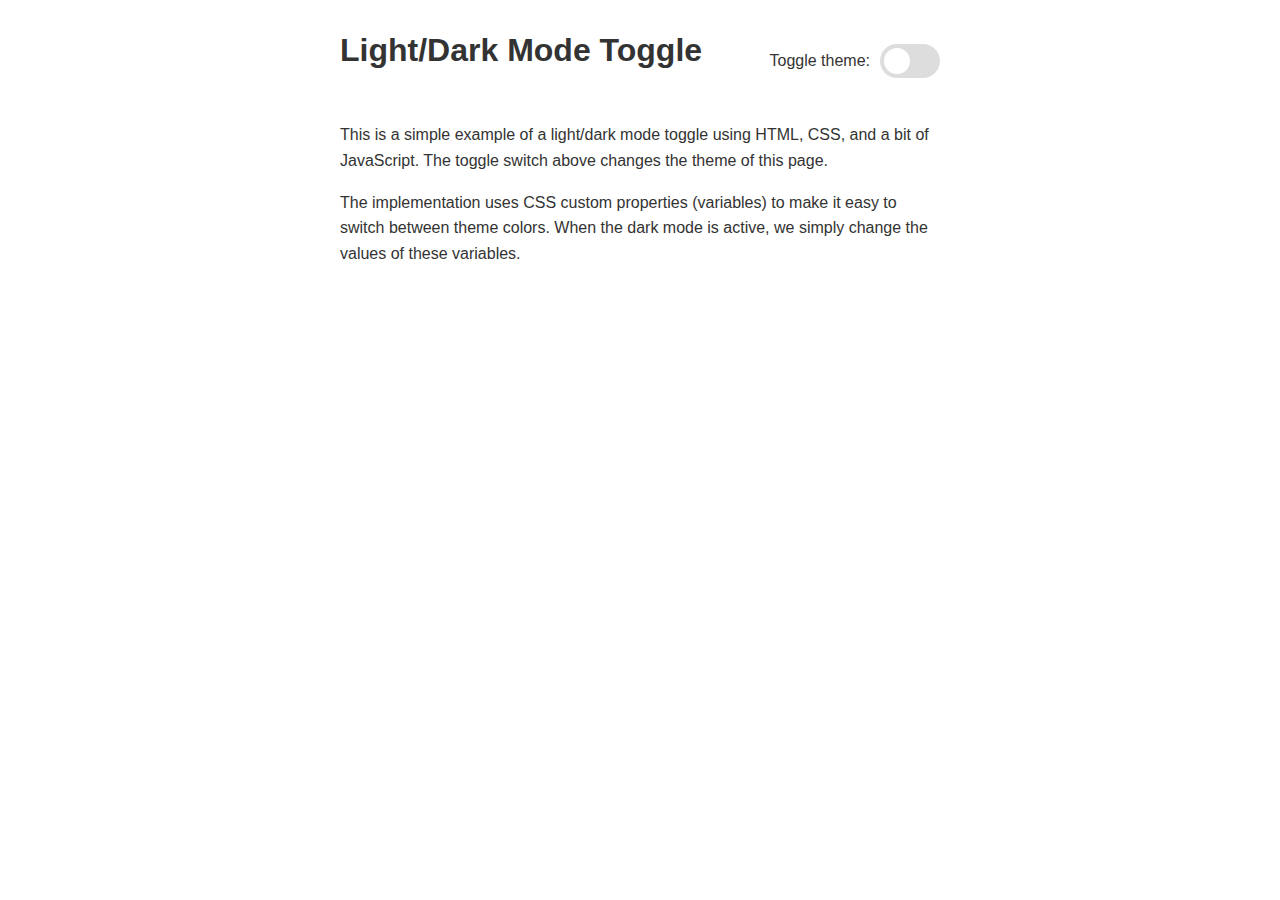
<file: lab/chave.html>
<!DOCTYPE html>
<html lang="en">
<head>
  <meta charset="UTF-8">
  <meta name="viewport" content="width=device-width, initial-scale=1.0">
  <title>Light/Dark Mode Toggle</title>
  <style>
    :root {
      --background-color: #ffffff;
      --text-color: #333333;
      --switch-background: #dddddd;
      --switch-color: #ffffff;
    }

    body {
      font-family: -apple-system, BlinkMacSystemFont, 'Segoe UI', Roboto, Oxygen, Ubuntu, Cantarell, 'Open Sans', sans-serif;
      background-color: var(--background-color);
      color: var(--text-color);
      transition: all 0.3s ease;
      padding: 2rem;
      max-width: 600px;
      margin: 0 auto;
    }

    .dark-mode {
      --background-color: #222222;
      --text-color: #f5f5f5;
      --switch-background: #555555;
    }

    .container {
      display: flex;
      justify-content: space-between;
      align-items: center;
      margin-bottom: 2rem;
    }

    h1 {
      margin-top: 0;
    }

    .toggle-switch {
      position: relative;
      display: inline-block;
      width: 60px;
      height: 34px;
    }

    .toggle-switch input {
      opacity: 0;
      width: 0;
      height: 0;
    }

    .slider {
      position: absolute;
      cursor: pointer;
      top: 0;
      left: 0;
      right: 0;
      bottom: 0;
      background-color: var(--switch-background);
      transition: .4s;
      border-radius: 34px;
    }

    .slider:before {
      position: absolute;
      content: "";
      height: 26px;
      width: 26px;
      left: 4px;
      bottom: 4px;
      background-color: var(--switch-color);
      transition: .4s;
      border-radius: 50%;
    }

    input:checked + .slider {
      background-color: #6b8afd;
    }

    input:checked + .slider:before {
      transform: translateX(26px);
    }

    .theme-label {
      margin-right: 10px;
    }

    .content {
      line-height: 1.6;
    }
  </style>
</head>
<body>
  <div class="container">
    <h1>Light/Dark Mode Toggle</h1>
    <div style="display: flex; align-items: center;">
      <span class="theme-label">Toggle theme:</span>
      <label class="toggle-switch">
        <input type="checkbox" id="theme-toggle">
        <span class="slider"></span>
      </label>
    </div>
  </div>

  <div class="content">
    <p>This is a simple example of a light/dark mode toggle using HTML, CSS, and a bit of JavaScript. The toggle switch above changes the theme of this page.</p>
    <p>The implementation uses CSS custom properties (variables) to make it easy to switch between theme colors. When the dark mode is active, we simply change the values of these variables.</p>
  </div>

  <script>
    const themeToggle = document.getElementById('theme-toggle');
    
    // Check for saved theme preference or use prefer-color-scheme
    const prefersDarkScheme = window.matchMedia('(prefers-color-scheme: dark)');
    const savedTheme = localStorage.getItem('theme');
    
    if (savedTheme === 'dark' || (!savedTheme && prefersDarkScheme.matches)) {
      document.body.classList.add('dark-mode');
      themeToggle.checked = true;
    }
    
    // Toggle theme when switch is clicked
    themeToggle.addEventListener('change', function() {
      if (this.checked) {
        document.body.classList.add('dark-mode');
        localStorage.setItem('theme', 'dark');
      } else {
        document.body.classList.remove('dark-mode');
        localStorage.setItem('theme', 'light');
      }
    });
  </script>
</body>
</html>
</file>
